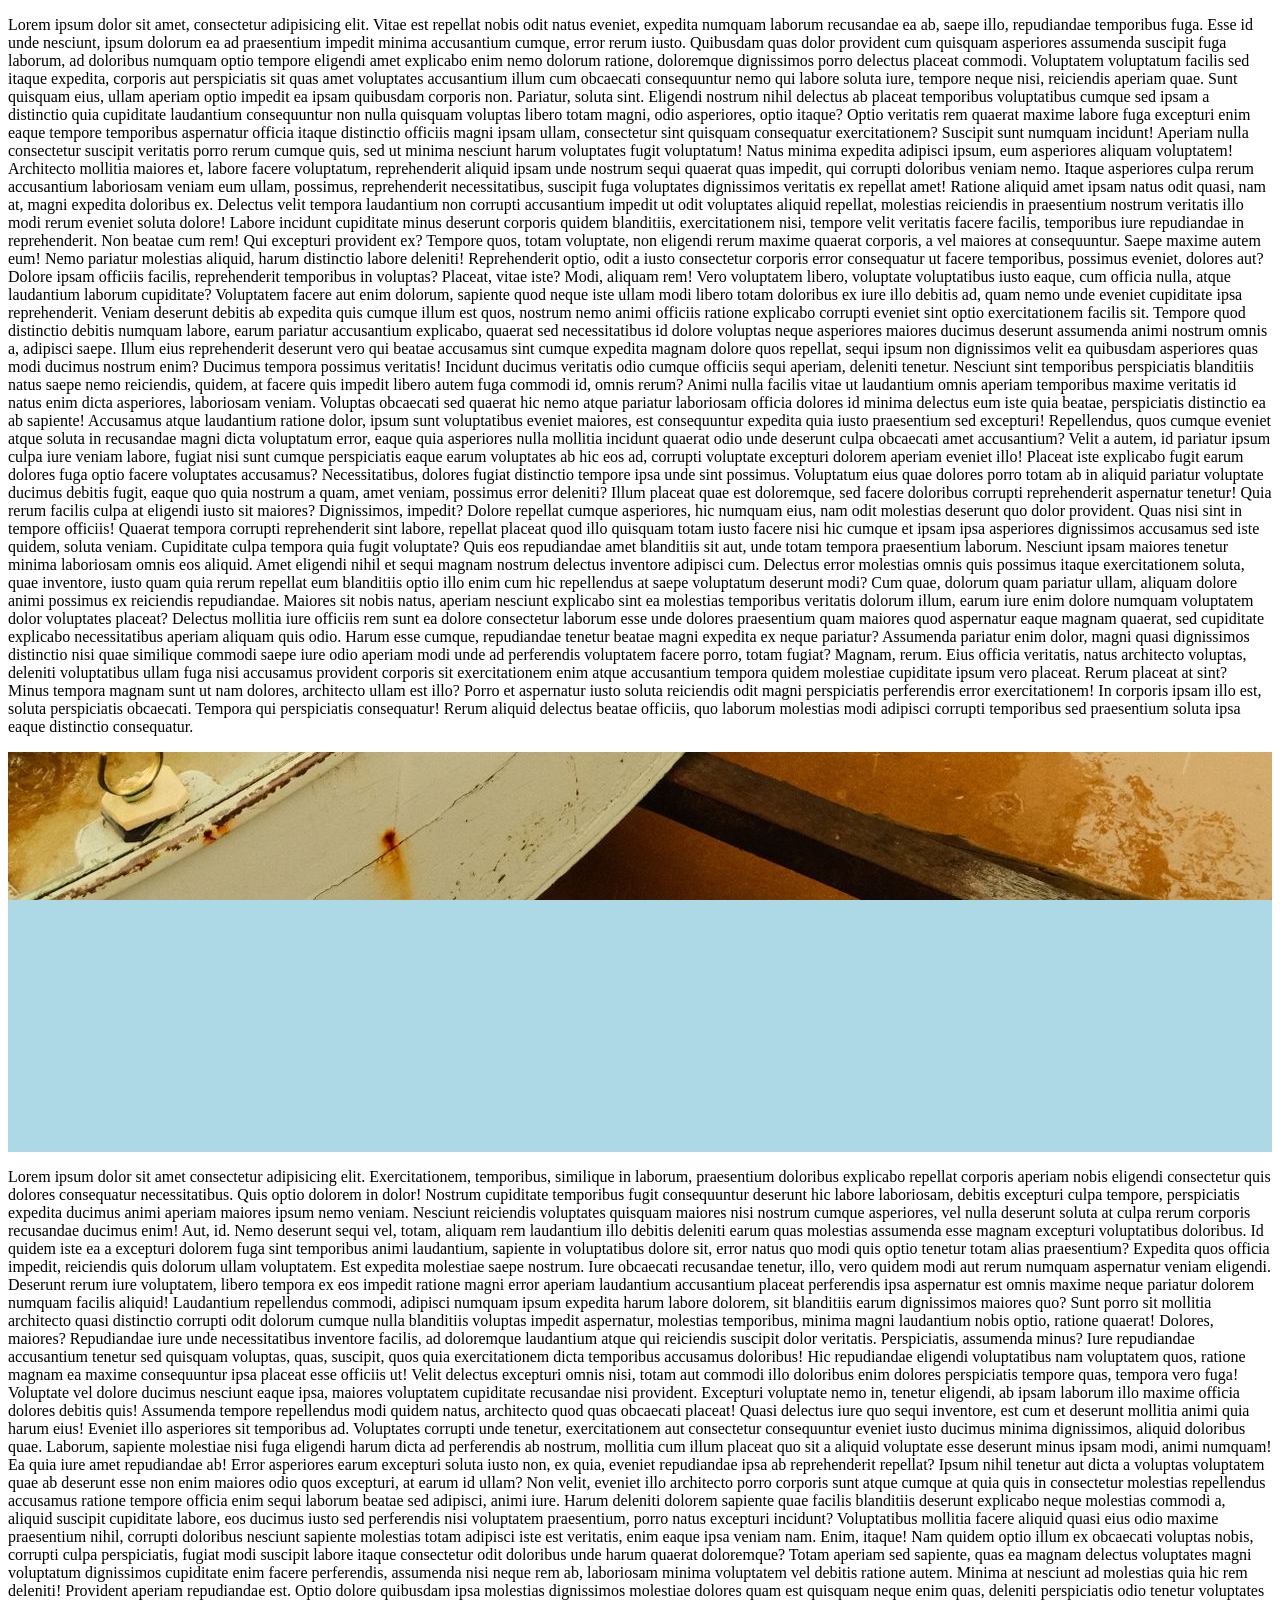
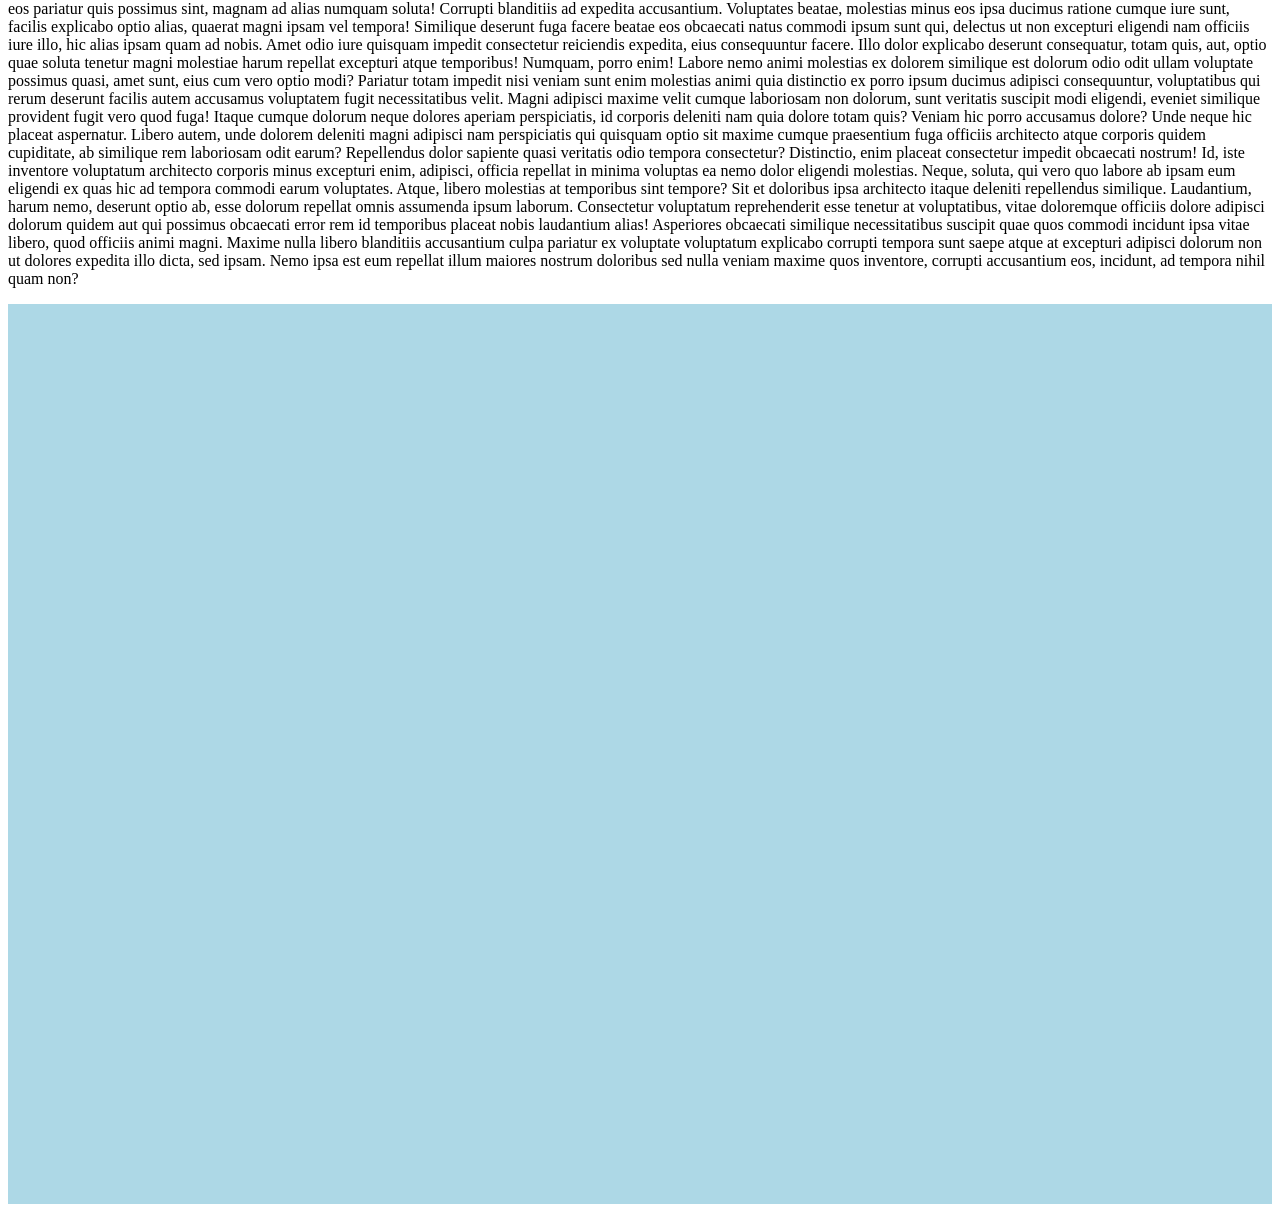
<file: 08-07-2026/index.html>
<!DOCTYPE html>
<html lang="en">
<head>
  <meta charset="UTF-8">
  <meta name="viewport" content="width=device-width, initial-scale=1.0">
  <title>Document</title>
  <link rel="stylesheet" href="./asset/css/style.css">
</head>
<body>
  <!-- Css Background-Properties -->

  <!-- Background -->
    <p>Lorem ipsum dolor sit amet, consectetur adipisicing elit. Vitae est repellat nobis odit natus eveniet, expedita numquam laborum recusandae ea ab, saepe illo, repudiandae temporibus fuga. Esse id unde nesciunt, ipsum dolorum ea ad praesentium impedit minima accusantium cumque, error rerum iusto. Quibusdam quas dolor provident cum quisquam asperiores assumenda suscipit fuga laborum, ad doloribus numquam optio tempore eligendi amet explicabo enim nemo dolorum ratione, doloremque dignissimos porro delectus placeat commodi. Voluptatem voluptatum facilis sed itaque expedita, corporis aut perspiciatis sit quas amet voluptates accusantium illum cum obcaecati consequuntur nemo qui labore soluta iure, tempore neque nisi, reiciendis aperiam quae. Sunt quisquam eius, ullam aperiam optio impedit ea ipsam quibusdam corporis non. Pariatur, soluta sint. Eligendi nostrum nihil delectus ab placeat temporibus voluptatibus cumque sed ipsam a distinctio quia cupiditate laudantium consequuntur non nulla quisquam voluptas libero totam magni, odio asperiores, optio itaque? Optio veritatis rem quaerat maxime labore fuga excepturi enim eaque tempore temporibus aspernatur officia itaque distinctio officiis magni ipsam ullam, consectetur sint quisquam consequatur exercitationem? Suscipit sunt numquam incidunt! Aperiam nulla consectetur suscipit veritatis porro rerum cumque quis, sed ut minima nesciunt harum voluptates fugit voluptatum! Natus minima expedita adipisci ipsum, eum asperiores aliquam voluptatem! Architecto mollitia maiores et, labore facere voluptatum, reprehenderit aliquid ipsam unde nostrum sequi quaerat quas impedit, qui corrupti doloribus veniam nemo. Itaque asperiores culpa rerum accusantium laboriosam veniam eum ullam, possimus, reprehenderit necessitatibus, suscipit fuga voluptates dignissimos veritatis ex repellat amet! Ratione aliquid amet ipsam natus odit quasi, nam at, magni expedita doloribus ex. Delectus velit tempora laudantium non corrupti accusantium impedit ut odit voluptates aliquid repellat, molestias reiciendis in praesentium nostrum veritatis illo modi rerum eveniet soluta dolore! Labore incidunt cupiditate minus deserunt corporis quidem blanditiis, exercitationem nisi, tempore velit veritatis facere facilis, temporibus iure repudiandae in reprehenderit. Non beatae cum rem! Qui excepturi provident ex? Tempore quos, totam voluptate, non eligendi rerum maxime quaerat corporis, a vel maiores at consequuntur. Saepe maxime autem eum! Nemo pariatur molestias aliquid, harum distinctio labore deleniti! Reprehenderit optio, odit a iusto consectetur corporis error consequatur ut facere temporibus, possimus eveniet, dolores aut? Dolore ipsam officiis facilis, reprehenderit temporibus in voluptas? Placeat, vitae iste? Modi, aliquam rem! Vero voluptatem libero, voluptate voluptatibus iusto eaque, cum officia nulla, atque laudantium laborum cupiditate? Voluptatem facere aut enim dolorum, sapiente quod neque iste ullam modi libero totam doloribus ex iure illo debitis ad, quam nemo unde eveniet cupiditate ipsa reprehenderit. Veniam deserunt debitis ab expedita quis cumque illum est quos, nostrum nemo animi officiis ratione explicabo corrupti eveniet sint optio exercitationem facilis sit. Tempore quod distinctio debitis numquam labore, earum pariatur accusantium explicabo, quaerat sed necessitatibus id dolore voluptas neque asperiores maiores ducimus deserunt assumenda animi nostrum omnis a, adipisci saepe. Illum eius reprehenderit deserunt vero qui beatae accusamus sint cumque expedita magnam dolore quos repellat, sequi ipsum non dignissimos velit ea quibusdam asperiores quas modi ducimus nostrum enim? Ducimus tempora possimus veritatis! Incidunt ducimus veritatis odio cumque officiis sequi aperiam, deleniti tenetur. Nesciunt sint temporibus perspiciatis blanditiis natus saepe nemo reiciendis, quidem, at facere quis impedit libero autem fuga commodi id, omnis rerum? Animi nulla facilis vitae ut laudantium omnis aperiam temporibus maxime veritatis id natus enim dicta asperiores, laboriosam veniam. Voluptas obcaecati sed quaerat hic nemo atque pariatur laboriosam officia dolores id minima delectus eum iste quia beatae, perspiciatis distinctio ea ab sapiente! Accusamus atque laudantium ratione dolor, ipsum sunt voluptatibus eveniet maiores, est consequuntur expedita quia iusto praesentium sed excepturi! Repellendus, quos cumque eveniet atque soluta in recusandae magni dicta voluptatum error, eaque quia asperiores nulla mollitia incidunt quaerat odio unde deserunt culpa obcaecati amet accusantium? Velit a autem, id pariatur ipsum culpa iure veniam labore, fugiat nisi sunt cumque perspiciatis eaque earum voluptates ab hic eos ad, corrupti voluptate excepturi dolorem aperiam eveniet illo! Placeat iste explicabo fugit earum dolores fuga optio facere voluptates accusamus? Necessitatibus, dolores fugiat distinctio tempore ipsa unde sint possimus. Voluptatum eius quae dolores porro totam ab in aliquid pariatur voluptate ducimus debitis fugit, eaque quo quia nostrum a quam, amet veniam, possimus error deleniti? Illum placeat quae est doloremque, sed facere doloribus corrupti reprehenderit aspernatur tenetur! Quia rerum facilis culpa at eligendi iusto sit maiores? Dignissimos, impedit? Dolore repellat cumque asperiores, hic numquam eius, nam odit molestias deserunt quo dolor provident. Quas nisi sint in tempore officiis! Quaerat tempora corrupti reprehenderit sint labore, repellat placeat quod illo quisquam totam iusto facere nisi hic cumque et ipsam ipsa asperiores dignissimos accusamus sed iste quidem, soluta veniam. Cupiditate culpa tempora quia fugit voluptate? Quis eos repudiandae amet blanditiis sit aut, unde totam tempora praesentium laborum. Nesciunt ipsam maiores tenetur minima laboriosam omnis eos aliquid. Amet eligendi nihil et sequi magnam nostrum delectus inventore adipisci cum. Delectus error molestias omnis quis possimus itaque exercitationem soluta, quae inventore, iusto quam quia rerum repellat eum blanditiis optio illo enim cum hic repellendus at saepe voluptatum deserunt modi? Cum quae, dolorum quam pariatur ullam, aliquam dolore animi possimus ex reiciendis repudiandae. Maiores sit nobis natus, aperiam nesciunt explicabo sint ea molestias temporibus veritatis dolorum illum, earum iure enim dolore numquam voluptatem dolor voluptates placeat? Delectus mollitia iure officiis rem sunt ea dolore consectetur laborum esse unde dolores praesentium quam maiores quod aspernatur eaque magnam quaerat, sed cupiditate explicabo necessitatibus aperiam aliquam quis odio. Harum esse cumque, repudiandae tenetur beatae magni expedita ex neque pariatur? Assumenda pariatur enim dolor, magni quasi dignissimos distinctio nisi quae similique commodi saepe iure odio aperiam modi unde ad perferendis voluptatem facere porro, totam fugiat? Magnam, rerum. Eius officia veritatis, natus architecto voluptas, deleniti voluptatibus ullam fuga nisi accusamus provident corporis sit exercitationem enim atque accusantium tempora quidem molestiae cupiditate ipsum vero placeat. Rerum placeat at sint? Minus tempora magnam sunt ut nam dolores, architecto ullam est illo? Porro et aspernatur iusto soluta reiciendis odit magni perspiciatis perferendis error exercitationem! In corporis ipsam illo est, soluta perspiciatis obcaecati. Tempora qui perspiciatis consequatur! Rerum aliquid delectus beatae officiis, quo laborum molestias modi adipisci corrupti temporibus sed praesentium soluta ipsa eaque distinctio consequatur.</p>

  <div></div>

  <p>Lorem ipsum dolor sit amet consectetur adipisicing elit. Exercitationem, temporibus, similique in laborum, praesentium doloribus explicabo repellat corporis aperiam nobis eligendi consectetur quis dolores consequatur necessitatibus. Quis optio dolorem in dolor! Nostrum cupiditate temporibus fugit consequuntur deserunt hic labore laboriosam, debitis excepturi culpa tempore, perspiciatis expedita ducimus animi aperiam maiores ipsum nemo veniam. Nesciunt reiciendis voluptates quisquam maiores nisi nostrum cumque asperiores, vel nulla deserunt soluta at culpa rerum corporis recusandae ducimus enim! Aut, id. Nemo deserunt sequi vel, totam, aliquam rem laudantium illo debitis deleniti earum quas molestias assumenda esse magnam excepturi voluptatibus doloribus. Id quidem iste ea a excepturi dolorem fuga sint temporibus animi laudantium, sapiente in voluptatibus dolore sit, error natus quo modi quis optio tenetur totam alias praesentium? Expedita quos officia impedit, reiciendis quis dolorum ullam voluptatem. Est expedita molestiae saepe nostrum. Iure obcaecati recusandae tenetur, illo, vero quidem modi aut rerum numquam aspernatur veniam eligendi. Deserunt rerum iure voluptatem, libero tempora ex eos impedit ratione magni error aperiam laudantium accusantium placeat perferendis ipsa aspernatur est omnis maxime neque pariatur dolorem numquam facilis aliquid! Laudantium repellendus commodi, adipisci numquam ipsum expedita harum labore dolorem, sit blanditiis earum dignissimos maiores quo? Sunt porro sit mollitia architecto quasi distinctio corrupti odit dolorum cumque nulla blanditiis voluptas impedit aspernatur, molestias temporibus, minima magni laudantium nobis optio, ratione quaerat! Dolores, maiores? Repudiandae iure unde necessitatibus inventore facilis, ad doloremque laudantium atque qui reiciendis suscipit dolor veritatis. Perspiciatis, assumenda minus? Iure repudiandae accusantium tenetur sed quisquam voluptas, quas, suscipit, quos quia exercitationem dicta temporibus accusamus doloribus! Hic repudiandae eligendi voluptatibus nam voluptatem quos, ratione magnam ea maxime consequuntur ipsa placeat esse officiis ut! Velit delectus excepturi omnis nisi, totam aut commodi illo doloribus enim dolores perspiciatis tempore quas, tempora vero fuga! Voluptate vel dolore ducimus nesciunt eaque ipsa, maiores voluptatem cupiditate recusandae nisi provident. Excepturi voluptate nemo in, tenetur eligendi, ab ipsam laborum illo maxime officia dolores debitis quis! Assumenda tempore repellendus modi quidem natus, architecto quod quas obcaecati placeat! Quasi delectus iure quo sequi inventore, est cum et deserunt mollitia animi quia harum eius! Eveniet illo asperiores sit temporibus ad. Voluptates corrupti unde tenetur, exercitationem aut consectetur consequuntur eveniet iusto ducimus minima dignissimos, aliquid doloribus quae. Laborum, sapiente molestiae nisi fuga eligendi harum dicta ad perferendis ab nostrum, mollitia cum illum placeat quo sit a aliquid voluptate esse deserunt minus ipsam modi, animi numquam! Ea quia iure amet repudiandae ab! Error asperiores earum excepturi soluta iusto non, ex quia, eveniet repudiandae ipsa ab reprehenderit repellat? Ipsum nihil tenetur aut dicta a voluptas voluptatem quae ab deserunt esse non enim maiores odio quos excepturi, at earum id ullam? Non velit, eveniet illo architecto porro corporis sunt atque cumque at quia quis in consectetur molestias repellendus accusamus ratione tempore officia enim sequi laborum beatae sed adipisci, animi iure. Harum deleniti dolorem sapiente quae facilis blanditiis deserunt explicabo neque molestias commodi a, aliquid suscipit cupiditate labore, eos ducimus iusto sed perferendis nisi voluptatem praesentium, porro natus excepturi incidunt? Voluptatibus mollitia facere aliquid quasi eius odio maxime praesentium nihil, corrupti doloribus nesciunt sapiente molestias totam adipisci iste est veritatis, enim eaque ipsa veniam nam. Enim, itaque! Nam quidem optio illum ex obcaecati voluptas nobis, corrupti culpa perspiciatis, fugiat modi suscipit labore itaque consectetur odit doloribus unde harum quaerat doloremque? Totam aperiam sed sapiente, quas ea magnam delectus voluptates magni voluptatum dignissimos cupiditate enim facere perferendis, assumenda nisi neque rem ab, laboriosam minima voluptatem vel debitis ratione autem. Minima at nesciunt ad molestias quia hic rem deleniti! Provident aperiam repudiandae est. Optio dolore quibusdam ipsa molestias dignissimos molestiae dolores quam est quisquam neque enim quas, deleniti perspiciatis odio tenetur voluptates eos pariatur quis possimus sint, magnam ad alias numquam soluta! Corrupti blanditiis ad expedita accusantium. Voluptates beatae, molestias minus eos ipsa ducimus ratione cumque iure sunt, facilis explicabo optio alias, quaerat magni ipsam vel tempora! Similique deserunt fuga facere beatae eos obcaecati natus commodi ipsum sunt qui, delectus ut non excepturi eligendi nam officiis iure illo, hic alias ipsam quam ad nobis. Amet odio iure quisquam impedit consectetur reiciendis expedita, eius consequuntur facere. Illo dolor explicabo deserunt consequatur, totam quis, aut, optio quae soluta tenetur magni molestiae harum repellat excepturi atque temporibus! Numquam, porro enim! Labore nemo animi molestias ex dolorem similique est dolorum odio odit ullam voluptate possimus quasi, amet sunt, eius cum vero optio modi? Pariatur totam impedit nisi veniam sunt enim molestias animi quia distinctio ex porro ipsum ducimus adipisci consequuntur, voluptatibus qui rerum deserunt facilis autem accusamus voluptatem fugit necessitatibus velit. Magni adipisci maxime velit cumque laboriosam non dolorum, sunt veritatis suscipit modi eligendi, eveniet similique provident fugit vero quod fuga! Itaque cumque dolorum neque dolores aperiam perspiciatis, id corporis deleniti nam quia dolore totam quis? Veniam hic porro accusamus dolore? Unde neque hic placeat aspernatur. Libero autem, unde dolorem deleniti magni adipisci nam perspiciatis qui quisquam optio sit maxime cumque praesentium fuga officiis architecto atque corporis quidem cupiditate, ab similique rem laboriosam odit earum? Repellendus dolor sapiente quasi veritatis odio tempora consectetur? Distinctio, enim placeat consectetur impedit obcaecati nostrum! Id, iste inventore voluptatum architecto corporis minus excepturi enim, adipisci, officia repellat in minima voluptas ea nemo dolor eligendi molestias. Neque, soluta, qui vero quo labore ab ipsam eum eligendi ex quas hic ad tempora commodi earum voluptates. Atque, libero molestias at temporibus sint tempore? Sit et doloribus ipsa architecto itaque deleniti repellendus similique. Laudantium, harum nemo, deserunt optio ab, esse dolorum repellat omnis assumenda ipsum laborum. Consectetur voluptatum reprehenderit esse tenetur at voluptatibus, vitae doloremque officiis dolore adipisci dolorum quidem aut qui possimus obcaecati error rem id temporibus placeat nobis laudantium alias! Asperiores obcaecati similique necessitatibus suscipit quae quos commodi incidunt ipsa vitae libero, quod officiis animi magni. Maxime nulla libero blanditiis accusantium culpa pariatur ex voluptate voluptatum explicabo corrupti tempora sunt saepe atque at excepturi adipisci dolorum non ut dolores expedita illo dicta, sed ipsam. Nemo ipsa est eum repellat illum maiores nostrum doloribus sed nulla veniam maxime quos inventore, corrupti accusantium eos, incidunt, ad tempora nihil quam non?</p> 

  <!-- <div class="back_text">HTML/CSS</div> -->

  <div class="back_img"></div>
</body>
</html>
</file>
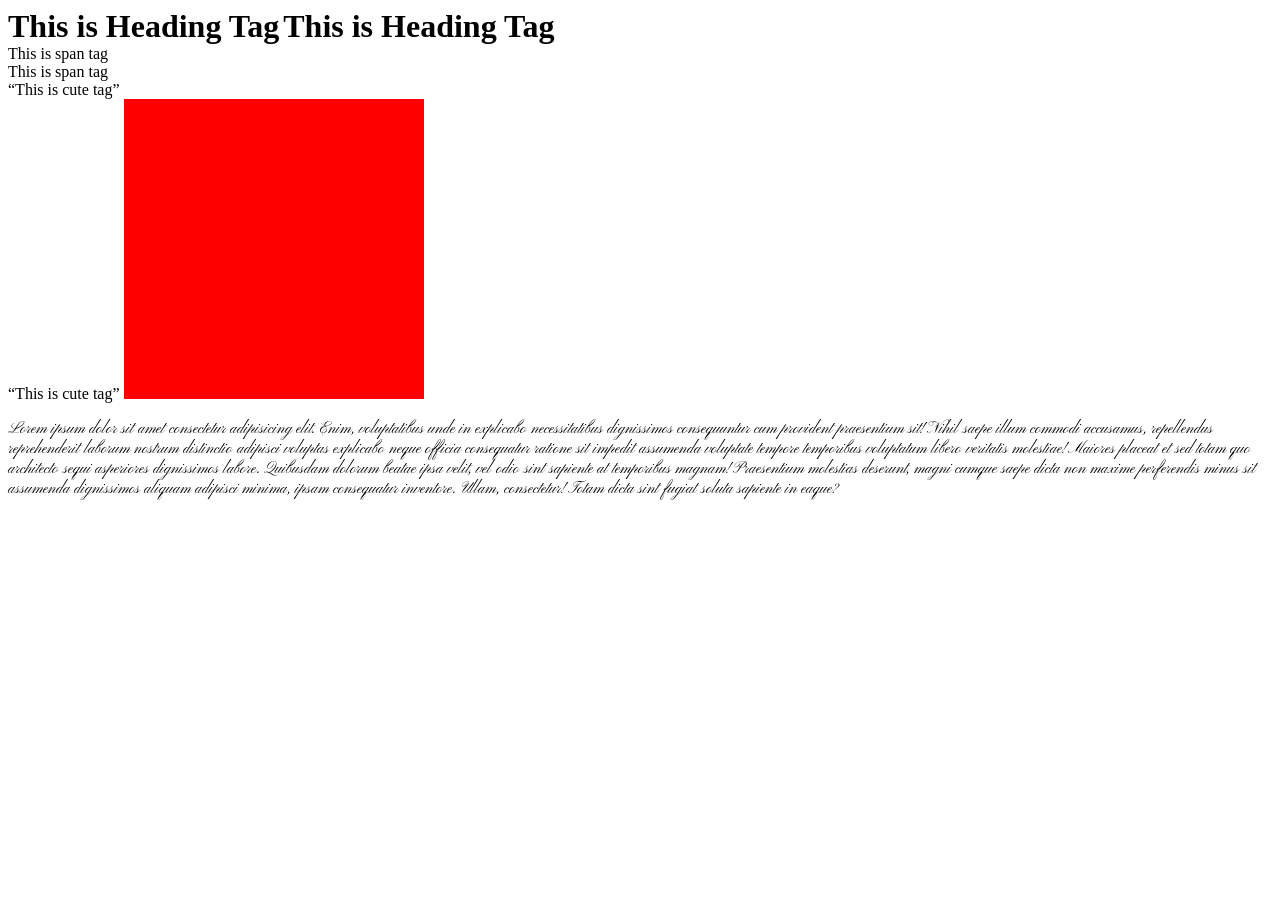
<file: 09-07-2026/index.html>
<!DOCTYPE html>
<html lang="en">
<head>
  <meta charset="UTF-8">
  <meta name="viewport" content="width=device-width, initial-scale=1.0">
  <title>Document</title>
  <link rel="stylesheet" href="./asset/css/stylesheet.css">
  <link rel="stylesheet" href="./asset/css/style.css">
</head>
<body>
    <!-- HTML / CSS Display Properties -->

    <!--
      inline
      block
      inline-block
      flex
      inline-flex
      table
      grid
      inline-grid
      none
    -->

    <h1>This is Heading Tag</h1>
    <h1>This is Heading Tag</h1>

    <span>This is span tag</span>
    <span>This is span tag</span>

    <q>This is cute tag</q><br>
    <q>This is cute tag</q>

    <div class="box"></div>
    <div class="box1"></div>

    <!-- Font-Family Offline / Online -->

    <p>Lorem ipsum dolor sit amet consectetur adipisicing elit. Enim, voluptatibus unde in explicabo necessitatibus dignissimos consequuntur cum provident praesentium sit! Nihil saepe illum commodi accusamus, repellendus reprehenderit laborum nostrum distinctio adipisci voluptas explicabo neque officia consequatur ratione sit impedit assumenda voluptate tempore temporibus voluptatum libero veritatis molestiae! Maiores placeat et sed totam quo architecto sequi asperiores dignissimos labore. Quibusdam dolorum beatae ipsa velit, vel odio sint sapiente at temporibus magnam! Praesentium molestias deserunt, magni cumque saepe dicta non maxime perferendis minus sit assumenda dignissimos aliquam adipisci minima, ipsam consequatur inventore. Ullam, consectetur! Totam dicta sint fugiat soluta sapiente in eaque?</p>


    <!-- CSS Icons -->

    <span>
      <i class="fa-brands fa-facebook" style="color: rgb(30, 48, 80);"></i>
    </span>
<i class="fa-brands fa-facebook fa-flip" style="color: rgb(30, 48, 80);"></i>


</body>
</html>
</file>
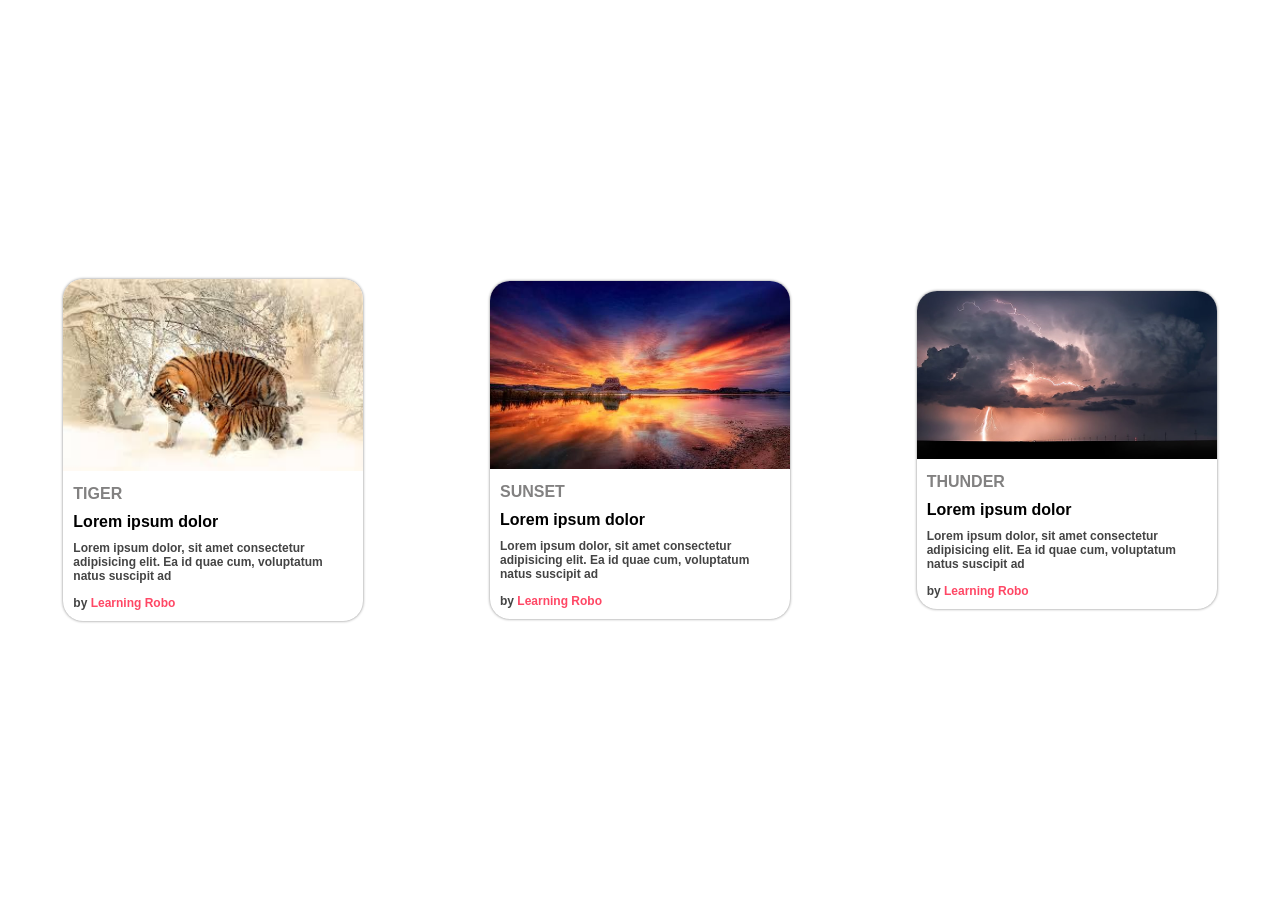
<file: 17-07-2026/index.html>
<!DOCTYPE html>
<html lang="en">
<head>
    <meta charset="UTF-8">
    <meta name="viewport" content="width=device-width, initial-scale=1.0">
    <title>Document</title>
    <link rel="stylesheet" href="./asset/css/style.css">
</head>
<body>
    <!-- CSS Card -->

    <section>
        <div class="card">
            <div class="card_img">
                <img src="./asset/images/tiger.jfif" alt="">
            </div>
            <div class="card_text">
                <div>TIGER</div>
                <p>Lorem ipsum dolor</p>
                <p>Lorem ipsum dolor, sit amet consectetur adipisicing elit. Ea id quae cum, voluptatum natus suscipit ad</p>
                <span>by <a href="">Learning Robo</a>
                </span>
            </div>
        </div>
         <div class="card">
            <div class="card_img">
                <img src="./asset/images/sonset.jfif" alt="">
            </div>
            <div class="card_text">
                <div>SUNSET</div>
                <p>Lorem ipsum dolor</p>
                <p>Lorem ipsum dolor, sit amet consectetur adipisicing elit. Ea id quae cum, voluptatum natus suscipit ad</p>
                <span>by <a href="">Learning Robo</a>
                </span>
            </div>
        </div>
         <div class="card">
            <div class="card_img">
                <img src="./asset/images/thunder.jpg" alt="">
            </div>
            <div class="card_text">
                <div>THUNDER</div>
                <p>Lorem ipsum dolor</p>
                <p>Lorem ipsum dolor, sit amet consectetur adipisicing elit. Ea id quae cum, voluptatum natus suscipit ad</p>
                <span>by <a href="">Learning Robo</a>
                </span>
            </div>
        </div>
    </section>
</body>
</html>
</file>
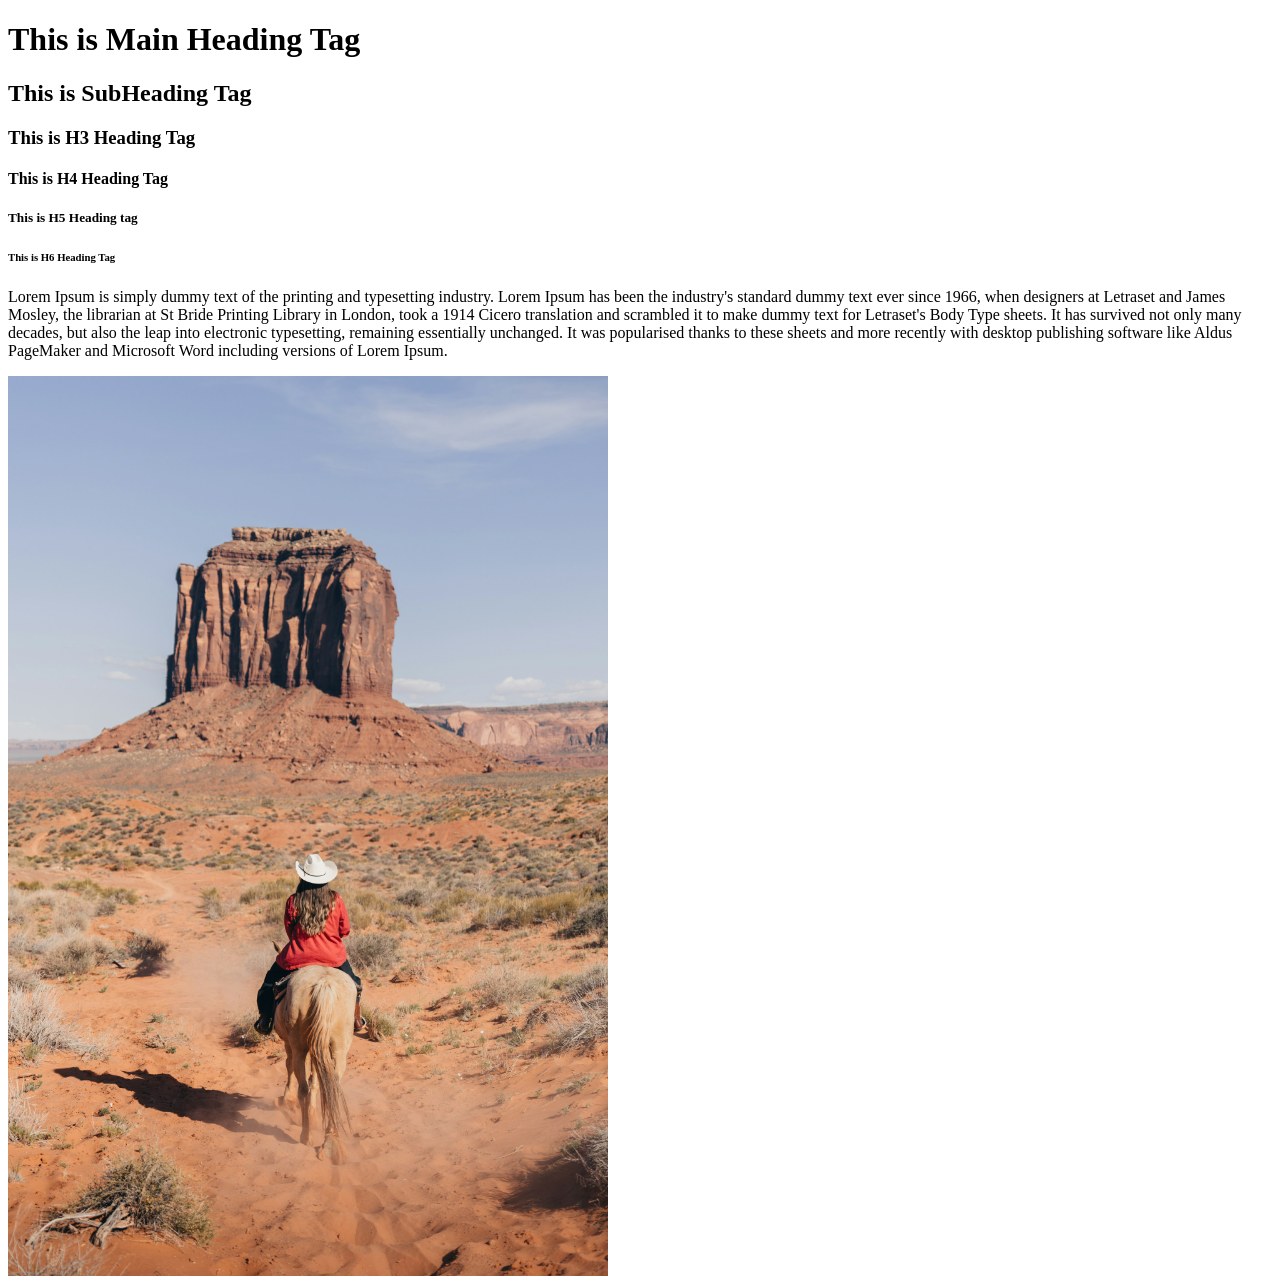
<file: 29-06-2026/index.html>
<!doctype html>
<html lang="en">
	<head>
		<!-- Meta Tag -->
		<meta charset="utf-8">
		<title>Html Lecture</title>
	</head>
	<body>
		<!-- Heading Tags -->

		<!-- Tags -->
		<!--
		<h1> : Opening Tag
			This is Html Tag : Content 
		</h1> : Closing Tag
		-->

		<!-- Heading Tags -->

		<h1>This is Main Heading Tag </h1>
		<h2>This is SubHeading Tag</h2>
		<h3>This is H3 Heading Tag</h3>
		<h4>This is H4 Heading Tag</h4>
		<h5>This is H5 Heading tag</h5>
		<h6>This is H6 Heading Tag</h6>

		<!-- P tag -->

		<p>
			Lorem Ipsum is simply dummy text of the printing and typesetting industry. Lorem Ipsum has been the industry's standard dummy text ever since 1966, when designers at Letraset and James Mosley, the librarian at St Bride Printing Library in London, took a 1914 Cicero translation and scrambled it to make dummy text for Letraset's Body Type sheets. It has survived not only many decades, but also the leap into electronic typesetting, remaining essentially unchanged. It was popularised thanks to these sheets and more recently with desktop publishing software like Aldus PageMaker and Microsoft Word including versions of Lorem Ipsum.
		</p>

		<!-- Image Tag -->

		<img src="./peter.jpg" alt="peter image" width="600" />

	</body>
</html>
</file>
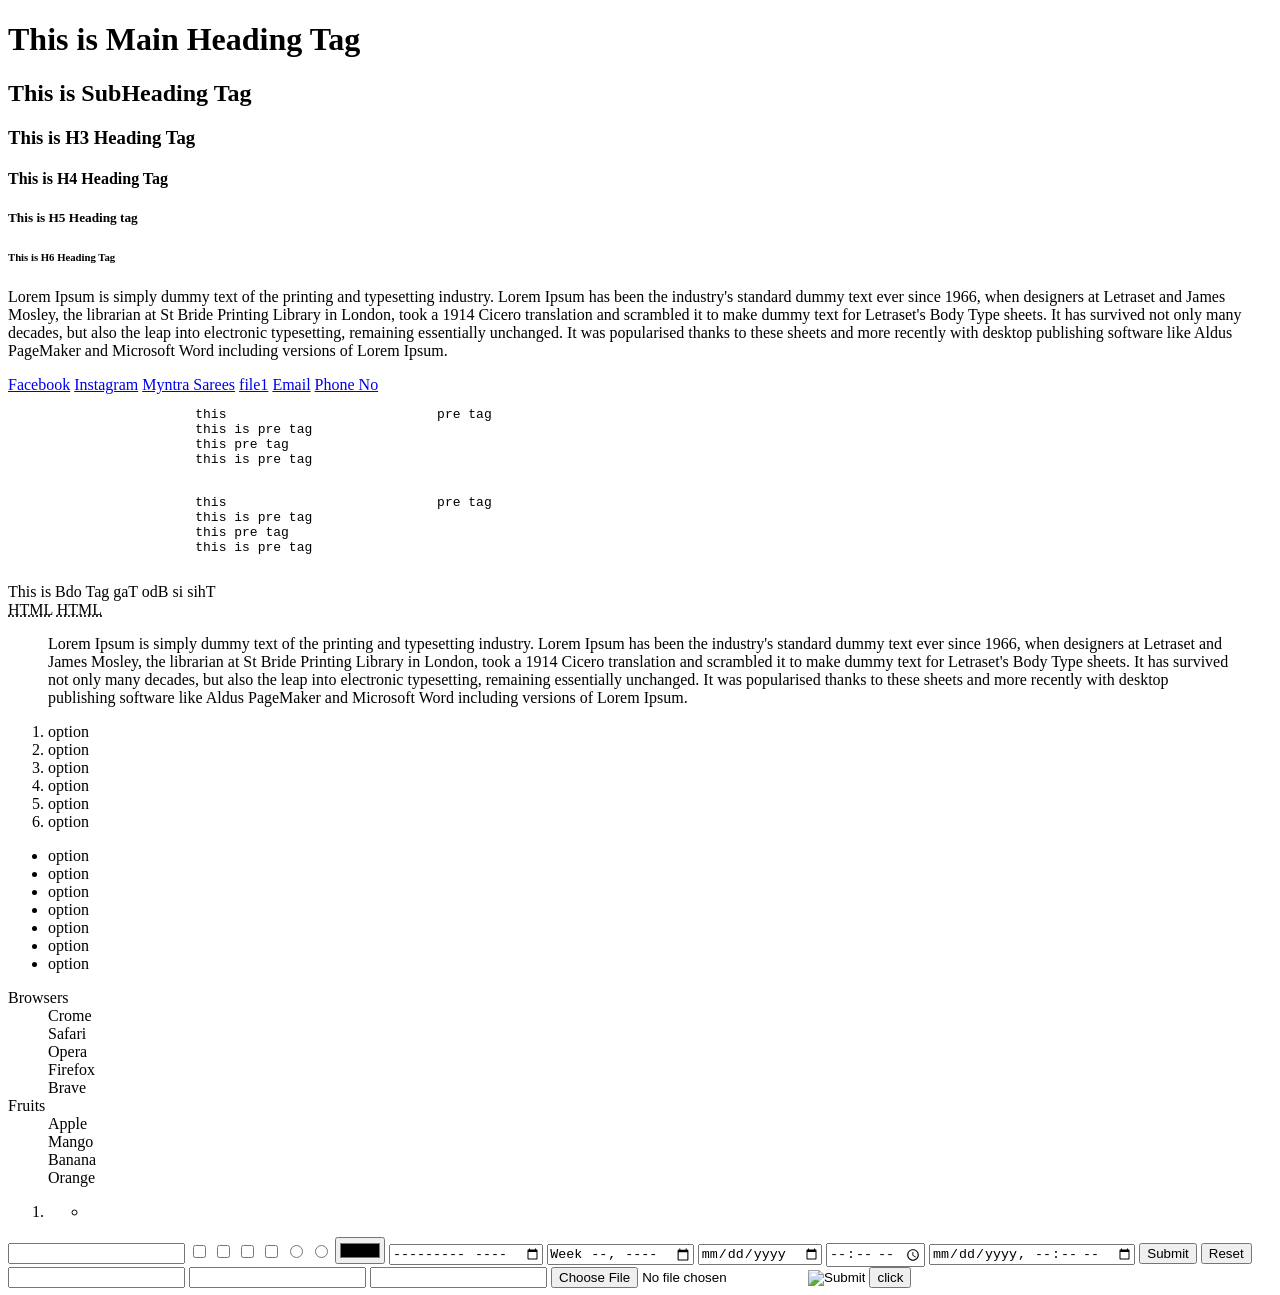
<file: 30-06-2026/index.hlmt.html>
<!doctype html>
<html lang="en">
	<head>
		<!-- Meta Tag -->
		<meta charset="utf-8">
		<title>Html Lecture</title>
	</head>
	<body>
		<!-- Heading Tags -->

		<!-- Tags -->
		 
		<!--
		<h1> : Opening Tag
			This is Html Tag : Content 
		</h1> : Closing Tag
		-->

		<!-- Heading Tags -->

		<h1>This is Main Heading Tag </h1>
		<h2>This is SubHeading Tag</h2>
		<h3>This is H3 Heading Tag</h3>
		<h4>This is H4 Heading Tag</h4>
		<h5>This is H5 Heading tag</h5>
		<h6>This is H6 Heading Tag</h6>

		<!-- P tag -->

		<p>
			Lorem Ipsum is simply dummy text of the printing and typesetting industry. Lorem Ipsum has been the industry's standard dummy text ever since 1966, when designers at Letraset and James Mosley, the librarian at St Bride Printing Library in London, took a 1914 Cicero translation and scrambled it to make dummy text for Letraset's Body Type sheets. It has survived not only many decades, but also the leap into electronic typesetting, remaining essentially unchanged. It was popularised thanks to these sheets and more recently with desktop publishing software like Aldus PageMaker and Microsoft Word including versions of Lorem Ipsum.
		</p>

		<!-- Image Tag -->

		<!-- <img src="../29-06-2026/peter.jpg" alt="peter image" width="600" /> -->

		<!-- Anchor Tag -->

		<!--
	
			1. absolute link
			2. relative link
			3. email link
			4. telephone link

		-->

		<a href="https://www.facebook.com" target="">Facebook</a>

		<a href="http://www.instagram.in" target="">Instagram</a>

		<a href="https://www.youtube.com/watch?v=6ndDvvVXXp0&list=RDMM6ndDvvVXXp0&start_radio=1">Myntra Sarees</a>

		<a href="../29-06-2026/index.html" target="">file1</a>

		<a href="mailto:example@gmail.com" >Email</a>

		<a href="tel:1234567890" >Phone No</a>

		<!-- pre tag -->

		<pre>
			this                           pre tag
			this is pre tag
			this pre tag
			this is pre tag
		</pre>

	<pre>
			this                           pre tag
			this is pre tag
			this pre tag
			this is pre tag
		</pre>
		<!-- BDO tag --->

		<bdo dir="ltr">This is Bdo Tag</bdo>
		<bdo dir="rtl">This is Bdo Tag</bdo><br>

		<!-- abbr tag / inline tag -->

		<abbr title="Hypertext Markup Language">HTML</abbr>
		<abbr title="Hypertext Markup Language">HTML</abbr>

		<!-- blockquote Tag -->

		<blockquote cite="https://www.lipsum.com/">
			Lorem Ipsum is simply dummy text of the printing and typesetting industry. Lorem Ipsum has been the industry's standard dummy text ever since 1966, when designers at Letraset and James Mosley, the librarian at St Bride Printing Library in London, took a 1914 Cicero translation and scrambled it to make dummy text for Letraset's Body Type sheets. It has survived not only many decades, but also the leap into electronic typesetting, remaining essentially unchanged. It was popularised thanks to these sheets and more recently with desktop publishing software like Aldus PageMaker and Microsoft Word including versions of Lorem Ipsum.
		</blockquote>

		<!-- List Tag -->

		<!---

		1. Order List
		2. Unorder List
		3. Description / Defination List
		4. Nested List

		-->

		<ol>
			<li>option</li>
			<li>option</li>
			<li>option</li>
			<li>option</li>
			<li>option</li>
			<li>option</li>
		</ol>


		<ul>
			<li>option</li>
			<li>option</li>
			<li>option</li>
			<li>option</li>
			<li>option</li>
			<li>option</li>
			<li>option</li>
		</ul>

		<dl>
			<dt>Browsers</dt>
			<dd>Crome</dd>
			<dd>Safari</dd>
			<dd>Opera</dd>
			<dd>Firefox</dd>
			<dd>Brave</dd>
			<dt>Fruits</dt>
			<dd>Apple</dd>
			<dd>Mango</dd>
			<dd>Banana</dd>
			<dd>Orange</dd>
		</dl>

		<ol>
			<li>
				<ul>
						<li>
							<dl>
									<dt>
											<dd></dd>
									</dt>
							</dl>
						</li>
				</ul>
			</li>
		</ol>

		<!-- Inputs in Html -->

		<input type="text">
		<input type="checkbox" name="">
		<input type="checkbox" name="">
		<input type="checkbox" name="">
		<input type="checkbox" name="">
		<input type="radio" name="gender">
		<input type="radio" name="gender">
		<input type="color">
		<input type="month">
		<input type="week">
		<input type="date">
		<input type="time" name="">
		<input type="datetime-local">
		<input type="submit">
		<input type="reset">
		<input type="password">
		<input type="url">
		<input type="search">
		<input type="file">
		<input type="hidden">
		<input type="image">
		<input type="button" name="" value="click">

		





	</body>
</html>
</file>
<file: 08-07-2026/asset/css/style.css>
div{
  height: 400px;
  width:100%;
  background: lightblue url(../images/back.jpg) no-repeat;
  background-color: lightblue;
  background-image: url(../images/back.jpg);
  background-size: cover;
  background-position: bottom;
  background-repeat: no-repeat;
  background-clip:padding-box;
  background-origin: content-box;
  background-attachment: fixed;
}

.back_text{
  font-size: 100px;
  font-weight: bold;
  background-image: url(../images/back.jpg);
  color: transparent;
  background-clip: text;
  background-size: cover;
  background-position: bottom;
  font-family: 'Segoe UI', Tahoma, Geneva, Verdana, sans-serif;
}

.back_img{
  height: 100vh;
  width: 100%;
  background-image: url('../images/back.jpg') , linear-gradient(red , blue) ;
   background-image:url(../images/pexels.jpg) , url('../images/back.jpg');
  background-size: cover;
  background-position: bottom;
  background-blend-mode: luminosity;
}
</file>
<file: 09-07-2026/asset/css/stylesheet.css>
@font-face {
    font-family: 'Pinyon Script';
    src: url('../fonts/PinyonScript-Regular.woff2') format('woff2'),
        url('../fonts/PinyonScript-Regular.woff') format('woff');
    font-weight: normal;
    font-style: normal;
    font-display: swap;
}
</file>
<file: 09-07-2026/asset/css/style.css>
h1{
    display: inline;
}

span{
    display: block;
}

.box{
    height: 300px;
    width: 300px;
    background-color: red;
    display: inline-block;
}

.box1{
    height: 300px;
    width: 300px;
    background-color: blue;
    display: inline-block;
    display: none;
}

p{
      font-family: 'Pinyon Script';
}
</file>
<file: 17-07-2026/asset/css/style.css>
*{
    box-sizing: border-box;
    margin: 0;
    padding: 0;
}

body{
    font-family: Verdana, Geneva, Tahoma, sans-serif;
}

/* CSS Card */

section{
    display: flex;
    justify-content: space-around;
    height: 100vh;
    align-items: center;
    flex-wrap:wrap;
}

.card{
    max-width: 300px;
    border-radius: 20px;
    overflow: hidden;
    box-shadow: 0px 0px 3px gray;
}

.card_img img{
    width: 100%;
}

.card_text{
    padding: 10px;
    div{
        color:rgb(130, 129, 129);
        font-weight: bold;
    }
}


.card_text p:nth-child(2){
        font-weight: bold;
        margin-block:10px;
}

.card_text p:nth-child(3){
        font-size: 12px;
        margin-block:10px;
        color:rgb(68, 68, 68);
        font-weight: bolder;
}

.card_text span {
    font-size: 12px;
        color:rgb(68, 68, 68);
        font-weight: bolder;
        a{
            text-decoration: none;
            color:rgb(255, 71, 101)
        }
}
</file>
